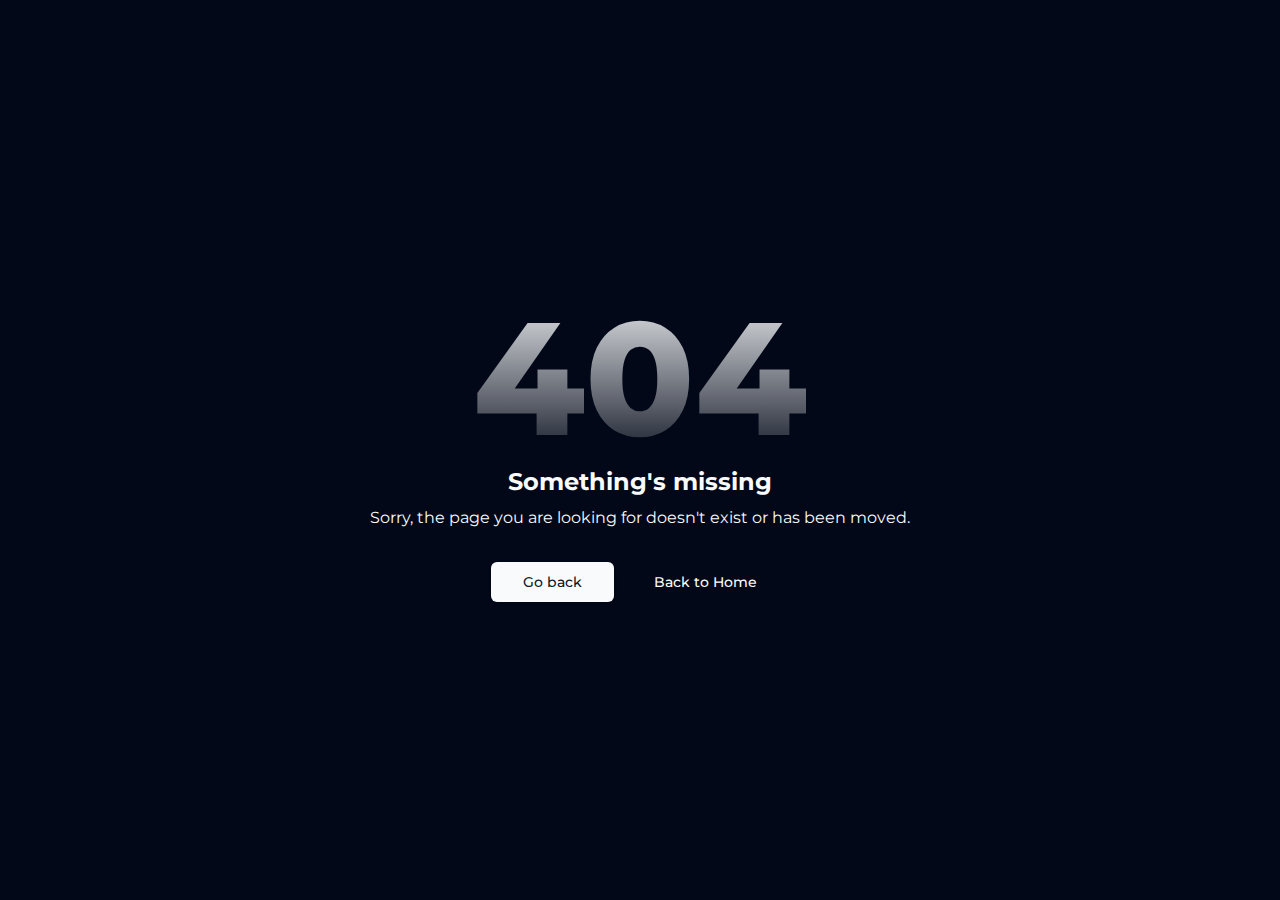
<file: index.html>
<!doctype html>
<html lang="en">
  <head>
    <meta charset="UTF-8" />
    <link rel="icon" type="image/svg+xml" href="/vite.svg" />
    <meta name="viewport" content="width=device-width, initial-scale=1.0" />
    <title>H-Project</title>
    <script type="module" crossorigin src="/assets/index-C_LGFJEL.js"></script>
    <link rel="stylesheet" crossorigin href="/assets/index-DMCAFLAA.css">
  </head>
  <body>
    <div id="root"></div>

  </body>
</html>
</file>
<file: assets/index-DMCAFLAA.css>
@import"https://fonts.googleapis.com/css2?family=Montserrat:ital,wght@0,100..900;1,100..900&display=swap";*,:before,:after{--tw-border-spacing-x: 0;--tw-border-spacing-y: 0;--tw-translate-x: 0;--tw-translate-y: 0;--tw-rotate: 0;--tw-skew-x: 0;--tw-skew-y: 0;--tw-scale-x: 1;--tw-scale-y: 1;--tw-pan-x: ;--tw-pan-y: ;--tw-pinch-zoom: ;--tw-scroll-snap-strictness: proximity;--tw-gradient-from-position: ;--tw-gradient-via-position: ;--tw-gradient-to-position: ;--tw-ordinal: ;--tw-slashed-zero: ;--tw-numeric-figure: ;--tw-numeric-spacing: ;--tw-numeric-fraction: ;--tw-ring-inset: ;--tw-ring-offset-width: 0px;--tw-ring-offset-color: #fff;--tw-ring-color: rgb(59 130 246 / .5);--tw-ring-offset-shadow: 0 0 #0000;--tw-ring-shadow: 0 0 #0000;--tw-shadow: 0 0 #0000;--tw-shadow-colored: 0 0 #0000;--tw-blur: ;--tw-brightness: ;--tw-contrast: ;--tw-grayscale: ;--tw-hue-rotate: ;--tw-invert: ;--tw-saturate: ;--tw-sepia: ;--tw-drop-shadow: ;--tw-backdrop-blur: ;--tw-backdrop-brightness: ;--tw-backdrop-contrast: ;--tw-backdrop-grayscale: ;--tw-backdrop-hue-rotate: ;--tw-backdrop-invert: ;--tw-backdrop-opacity: ;--tw-backdrop-saturate: ;--tw-backdrop-sepia: ;--tw-contain-size: ;--tw-contain-layout: ;--tw-contain-paint: ;--tw-contain-style: }::backdrop{--tw-border-spacing-x: 0;--tw-border-spacing-y: 0;--tw-translate-x: 0;--tw-translate-y: 0;--tw-rotate: 0;--tw-skew-x: 0;--tw-skew-y: 0;--tw-scale-x: 1;--tw-scale-y: 1;--tw-pan-x: ;--tw-pan-y: ;--tw-pinch-zoom: ;--tw-scroll-snap-strictness: proximity;--tw-gradient-from-position: ;--tw-gradient-via-position: ;--tw-gradient-to-position: ;--tw-ordinal: ;--tw-slashed-zero: ;--tw-numeric-figure: ;--tw-numeric-spacing: ;--tw-numeric-fraction: ;--tw-ring-inset: ;--tw-ring-offset-width: 0px;--tw-ring-offset-color: #fff;--tw-ring-color: rgb(59 130 246 / .5);--tw-ring-offset-shadow: 0 0 #0000;--tw-ring-shadow: 0 0 #0000;--tw-shadow: 0 0 #0000;--tw-shadow-colored: 0 0 #0000;--tw-blur: ;--tw-brightness: ;--tw-contrast: ;--tw-grayscale: ;--tw-hue-rotate: ;--tw-invert: ;--tw-saturate: ;--tw-sepia: ;--tw-drop-shadow: ;--tw-backdrop-blur: ;--tw-backdrop-brightness: ;--tw-backdrop-contrast: ;--tw-backdrop-grayscale: ;--tw-backdrop-hue-rotate: ;--tw-backdrop-invert: ;--tw-backdrop-opacity: ;--tw-backdrop-saturate: ;--tw-backdrop-sepia: ;--tw-contain-size: ;--tw-contain-layout: ;--tw-contain-paint: ;--tw-contain-style: }*,:before,:after{box-sizing:border-box;border-width:0;border-style:solid;border-color:#e5e7eb}:before,:after{--tw-content: ""}html,:host{line-height:1.5;-webkit-text-size-adjust:100%;-moz-tab-size:4;-o-tab-size:4;tab-size:4;font-family:ui-sans-serif,system-ui,sans-serif,"Apple Color Emoji","Segoe UI Emoji",Segoe UI Symbol,"Noto Color Emoji";font-feature-settings:normal;font-variation-settings:normal;-webkit-tap-highlight-color:transparent}body{margin:0;line-height:inherit}hr{height:0;color:inherit;border-top-width:1px}abbr:where([title]){-webkit-text-decoration:underline dotted;text-decoration:underline dotted}h1,h2,h3,h4,h5,h6{font-size:inherit;font-weight:inherit}a{color:inherit;text-decoration:inherit}b,strong{font-weight:bolder}code,kbd,samp,pre{font-family:ui-monospace,SFMono-Regular,Menlo,Monaco,Consolas,Liberation Mono,Courier New,monospace;font-feature-settings:normal;font-variation-settings:normal;font-size:1em}small{font-size:80%}sub,sup{font-size:75%;line-height:0;position:relative;vertical-align:baseline}sub{bottom:-.25em}sup{top:-.5em}table{text-indent:0;border-color:inherit;border-collapse:collapse}button,input,optgroup,select,textarea{font-family:inherit;font-feature-settings:inherit;font-variation-settings:inherit;font-size:100%;font-weight:inherit;line-height:inherit;letter-spacing:inherit;color:inherit;margin:0;padding:0}button,select{text-transform:none}button,input:where([type=button]),input:where([type=reset]),input:where([type=submit]){-webkit-appearance:button;background-color:transparent;background-image:none}:-moz-focusring{outline:auto}:-moz-ui-invalid{box-shadow:none}progress{vertical-align:baseline}::-webkit-inner-spin-button,::-webkit-outer-spin-button{height:auto}[type=search]{-webkit-appearance:textfield;outline-offset:-2px}::-webkit-search-decoration{-webkit-appearance:none}::-webkit-file-upload-button{-webkit-appearance:button;font:inherit}summary{display:list-item}blockquote,dl,dd,h1,h2,h3,h4,h5,h6,hr,figure,p,pre{margin:0}fieldset{margin:0;padding:0}legend{padding:0}ol,ul,menu{list-style:none;margin:0;padding:0}dialog{padding:0}textarea{resize:vertical}input::-moz-placeholder,textarea::-moz-placeholder{opacity:1;color:#9ca3af}input::placeholder,textarea::placeholder{opacity:1;color:#9ca3af}button,[role=button]{cursor:pointer}:disabled{cursor:default}img,svg,video,canvas,audio,iframe,embed,object{display:block;vertical-align:middle}img,video{max-width:100%;height:auto}[hidden]:where(:not([hidden=until-found])){display:none}:root{--background: 0 0% 100%;--foreground: 222.2 84% 4.9%;--card: 0 0% 100%;--card-foreground: 222.2 84% 4.9%;--popover: 0 0% 100%;--popover-foreground: 222.2 84% 4.9%;--primary: 222.2 47.4% 11.2%;--primary-foreground: 210 40% 98%;--secondary: 210 40% 96.1%;--secondary-foreground: 222.2 47.4% 11.2%;--muted: 210 40% 96.1%;--muted-foreground: 215.4 16.3% 46.9%;--accent: 210 40% 96.1%;--accent-foreground: 222.2 47.4% 11.2%;--destructive: 0 84.2% 60.2%;--destructive-foreground: 210 40% 98%;--border: 214.3 31.8% 91.4%;--input: 214.3 31.8% 91.4%;--ring: 222.2 84% 4.9%;--radius: .5rem;--chart-1: 12 76% 61%;--chart-2: 173 58% 39%;--chart-3: 197 37% 24%;--chart-4: 43 74% 66%;--chart-5: 27 87% 67%}.dark{--background: 222.2 84% 4.9%;--foreground: 210 40% 98%;--card: 222.2 84% 4.9%;--card-foreground: 210 40% 98%;--popover: 222.2 84% 4.9%;--popover-foreground: 210 40% 98%;--primary: 210 40% 98%;--primary-foreground: 222.2 47.4% 11.2%;--secondary: 217.2 32.6% 17.5%;--secondary-foreground: 210 40% 98%;--muted: 217.2 32.6% 17.5%;--muted-foreground: 215 20.2% 65.1%;--accent: 217.2 32.6% 17.5%;--accent-foreground: 210 40% 98%;--destructive: 0 62.8% 30.6%;--destructive-foreground: 210 40% 98%;--border: 217.2 32.6% 17.5%;--input: 217.2 32.6% 17.5%;--ring: 212.7 26.8% 83.9;--chart-1: 220 70% 50%;--chart-2: 160 60% 45%;--chart-3: 30 80% 55%;--chart-4: 280 65% 60%;--chart-5: 340 75% 55%}*{border-color:hsl(var(--border))}body{background-color:hsl(var(--background));color:hsl(var(--foreground))}html{font-family:Montserrat,sans-serif}.sr-only{position:absolute;width:1px;height:1px;padding:0;margin:-1px;overflow:hidden;clip:rect(0,0,0,0);white-space:nowrap;border-width:0}.pointer-events-none{pointer-events:none}.pointer-events-auto{pointer-events:auto}.visible{visibility:visible}.invisible{visibility:hidden}.fixed{position:fixed}.absolute{position:absolute}.relative{position:relative}.inset-0{top:0;right:0;bottom:0;left:0}.inset-x-0{left:0;right:0}.inset-y-0{top:0;bottom:0}.-bottom-12{bottom:-3rem}.-bottom-5{bottom:-1.25rem}.-left-12{left:-3rem}.-right-12{right:-3rem}.-top-12{top:-3rem}.bottom-0{bottom:0}.left-0{left:0}.left-1{left:.25rem}.left-1\/2{left:50%}.left-2{left:.5rem}.left-\[50\%\]{left:50%}.right-0{right:0}.right-1{right:.25rem}.right-2{right:.5rem}.right-4{right:1rem}.top-0{top:0}.top-1{top:.25rem}.top-1\/2{top:50%}.top-4{top:1rem}.top-\[1px\]{top:1px}.top-\[50\%\]{top:50%}.top-\[60\%\]{top:60%}.top-full{top:100%}.z-10{z-index:10}.z-20{z-index:20}.z-50{z-index:50}.z-\[100\]{z-index:100}.z-\[1\]{z-index:1}.col-span-1{grid-column:span 1 / span 1}.col-span-4{grid-column:span 4 / span 4}.m-3{margin:.75rem}.m-7{margin:1.75rem}.-mx-1{margin-left:-.25rem;margin-right:-.25rem}.mx-2{margin-left:.5rem;margin-right:.5rem}.mx-auto{margin-left:auto;margin-right:auto}.my-1{margin-top:.25rem;margin-bottom:.25rem}.my-2{margin-top:.5rem;margin-bottom:.5rem}.my-3{margin-top:.75rem;margin-bottom:.75rem}.-ml-4{margin-left:-1rem}.-mt-4{margin-top:-1rem}.mb-1{margin-bottom:.25rem}.mb-16{margin-bottom:4rem}.mb-4{margin-bottom:1rem}.ml-1{margin-left:.25rem}.ml-2\.5{margin-left:.625rem}.ml-4{margin-left:1rem}.ml-auto{margin-left:auto}.mr-2{margin-right:.5rem}.mt-1\.5{margin-top:.375rem}.mt-2{margin-top:.5rem}.mt-24{margin-top:6rem}.mt-3{margin-top:.75rem}.mt-4{margin-top:1rem}.mt-8{margin-top:2rem}.mt-auto{margin-top:auto}.block{display:block}.inline-block{display:inline-block}.flex{display:flex}.inline-flex{display:inline-flex}.\!table{display:table!important}.table{display:table}.grid{display:grid}.hidden{display:none}.aspect-square{aspect-ratio:1 / 1}.size-11{width:2.75rem;height:2.75rem}.size-5{width:1.25rem;height:1.25rem}.size-8{width:2rem;height:2rem}.h-1\.5{height:.375rem}.h-10{height:2.5rem}.h-14{height:3.5rem}.h-2{height:.5rem}.h-2\.5{height:.625rem}.h-20{height:5rem}.h-24{height:6rem}.h-3{height:.75rem}.h-3\.5{height:.875rem}.h-36{height:9rem}.h-4{height:1rem}.h-5{height:1.25rem}.h-6{height:1.5rem}.h-7{height:1.75rem}.h-8{height:2rem}.h-9{height:2.25rem}.h-\[1\.2rem\]{height:1.2rem}.h-\[1px\]{height:1px}.h-\[80dvh\]{height:80dvh}.h-\[calc\(80vh-220px\)\]{height:calc(80vh - 220px)}.h-\[var\(--radix-navigation-menu-viewport-height\)\]{height:var(--radix-navigation-menu-viewport-height)}.h-\[var\(--radix-select-trigger-height\)\]{height:var(--radix-select-trigger-height)}.h-auto{height:auto}.h-full{height:100%}.h-px{height:1px}.h-screen{height:100vh}.max-h-96{max-height:24rem}.max-h-\[300px\]{max-height:300px}.max-h-screen{max-height:100vh}.min-h-\[60px\]{min-height:60px}.w-0{width:0px}.w-10{width:2.5rem}.w-11{width:2.75rem}.w-14{width:3.5rem}.w-2{width:.5rem}.w-2\.5{width:.625rem}.w-20{width:5rem}.w-24{width:6rem}.w-3{width:.75rem}.w-3\.5{width:.875rem}.w-3\/4{width:75%}.w-36{width:9rem}.w-4{width:1rem}.w-40{width:10rem}.w-56{width:14rem}.w-6{width:1.5rem}.w-64{width:16rem}.w-7{width:1.75rem}.w-72{width:18rem}.w-8{width:2rem}.w-9{width:2.25rem}.w-\[1\.2rem\]{width:1.2rem}.w-\[100px\]{width:100px}.w-\[150px\]{width:150px}.w-\[1px\]{width:1px}.w-\[70px\]{width:70px}.w-\[80px\]{width:80px}.w-full{width:100%}.w-max{width:-moz-max-content;width:max-content}.w-px{width:1px}.w-screen{width:100vw}.min-w-0{min-width:0px}.min-w-\[12rem\]{min-width:12rem}.min-w-\[8rem\]{min-width:8rem}.min-w-\[var\(--radix-select-trigger-width\)\]{min-width:var(--radix-select-trigger-width)}.max-w-lg{max-width:32rem}.max-w-max{max-width:-moz-max-content;max-width:max-content}.max-w-sm{max-width:24rem}.flex-1{flex:1 1 0%}.flex-none{flex:none}.flex-shrink-0,.shrink-0{flex-shrink:0}.grow{flex-grow:1}.grow-0{flex-grow:0}.basis-full{flex-basis:100%}.caption-bottom{caption-side:bottom}.border-collapse{border-collapse:collapse}.-translate-x-1\/2{--tw-translate-x: -50%;transform:translate(var(--tw-translate-x),var(--tw-translate-y)) rotate(var(--tw-rotate)) skew(var(--tw-skew-x)) skewY(var(--tw-skew-y)) scaleX(var(--tw-scale-x)) scaleY(var(--tw-scale-y))}.-translate-y-1\/2{--tw-translate-y: -50%;transform:translate(var(--tw-translate-x),var(--tw-translate-y)) rotate(var(--tw-rotate)) skew(var(--tw-skew-x)) skewY(var(--tw-skew-y)) scaleX(var(--tw-scale-x)) scaleY(var(--tw-scale-y))}.translate-x-\[-50\%\]{--tw-translate-x: -50%;transform:translate(var(--tw-translate-x),var(--tw-translate-y)) rotate(var(--tw-rotate)) skew(var(--tw-skew-x)) skewY(var(--tw-skew-y)) scaleX(var(--tw-scale-x)) scaleY(var(--tw-scale-y))}.translate-y-\[-50\%\]{--tw-translate-y: -50%;transform:translate(var(--tw-translate-x),var(--tw-translate-y)) rotate(var(--tw-rotate)) skew(var(--tw-skew-x)) skewY(var(--tw-skew-y)) scaleX(var(--tw-scale-x)) scaleY(var(--tw-scale-y))}.rotate-0{--tw-rotate: 0deg;transform:translate(var(--tw-translate-x),var(--tw-translate-y)) rotate(var(--tw-rotate)) skew(var(--tw-skew-x)) skewY(var(--tw-skew-y)) scaleX(var(--tw-scale-x)) scaleY(var(--tw-scale-y))}.rotate-180{--tw-rotate: 180deg;transform:translate(var(--tw-translate-x),var(--tw-translate-y)) rotate(var(--tw-rotate)) skew(var(--tw-skew-x)) skewY(var(--tw-skew-y)) scaleX(var(--tw-scale-x)) scaleY(var(--tw-scale-y))}.rotate-45{--tw-rotate: 45deg;transform:translate(var(--tw-translate-x),var(--tw-translate-y)) rotate(var(--tw-rotate)) skew(var(--tw-skew-x)) skewY(var(--tw-skew-y)) scaleX(var(--tw-scale-x)) scaleY(var(--tw-scale-y))}.rotate-90{--tw-rotate: 90deg;transform:translate(var(--tw-translate-x),var(--tw-translate-y)) rotate(var(--tw-rotate)) skew(var(--tw-skew-x)) skewY(var(--tw-skew-y)) scaleX(var(--tw-scale-x)) scaleY(var(--tw-scale-y))}.scale-0{--tw-scale-x: 0;--tw-scale-y: 0;transform:translate(var(--tw-translate-x),var(--tw-translate-y)) rotate(var(--tw-rotate)) skew(var(--tw-skew-x)) skewY(var(--tw-skew-y)) scaleX(var(--tw-scale-x)) scaleY(var(--tw-scale-y))}.scale-100{--tw-scale-x: 1;--tw-scale-y: 1;transform:translate(var(--tw-translate-x),var(--tw-translate-y)) rotate(var(--tw-rotate)) skew(var(--tw-skew-x)) skewY(var(--tw-skew-y)) scaleX(var(--tw-scale-x)) scaleY(var(--tw-scale-y))}.transform{transform:translate(var(--tw-translate-x),var(--tw-translate-y)) rotate(var(--tw-rotate)) skew(var(--tw-skew-x)) skewY(var(--tw-skew-y)) scaleX(var(--tw-scale-x)) scaleY(var(--tw-scale-y))}@keyframes pulse{50%{opacity:.5}}.animate-pulse{animation:pulse 2s cubic-bezier(.4,0,.6,1) infinite}.cursor-default{cursor:default}.cursor-not-allowed{cursor:not-allowed}.cursor-pointer{cursor:pointer}.touch-none{touch-action:none}.select-none{-webkit-user-select:none;-moz-user-select:none;user-select:none}.list-none{list-style-type:none}.grid-cols-1{grid-template-columns:repeat(1,minmax(0,1fr))}.grid-cols-2{grid-template-columns:repeat(2,minmax(0,1fr))}.grid-cols-4{grid-template-columns:repeat(4,minmax(0,1fr))}.flex-row{flex-direction:row}.flex-col{flex-direction:column}.flex-col-reverse{flex-direction:column-reverse}.flex-wrap{flex-wrap:wrap}.items-start{align-items:flex-start}.items-end{align-items:flex-end}.items-center{align-items:center}.justify-start{justify-content:flex-start}.justify-end{justify-content:flex-end}.justify-center{justify-content:center}.justify-between{justify-content:space-between}.justify-around{justify-content:space-around}.gap-1{gap:.25rem}.gap-1\.5{gap:.375rem}.gap-2{gap:.5rem}.gap-3{gap:.75rem}.gap-4{gap:1rem}.gap-6{gap:1.5rem}.gap-x-8{-moz-column-gap:2rem;column-gap:2rem}.gap-y-4{row-gap:1rem}.space-x-1>:not([hidden])~:not([hidden]){--tw-space-x-reverse: 0;margin-right:calc(.25rem * var(--tw-space-x-reverse));margin-left:calc(.25rem * calc(1 - var(--tw-space-x-reverse)))}.space-x-2>:not([hidden])~:not([hidden]){--tw-space-x-reverse: 0;margin-right:calc(.5rem * var(--tw-space-x-reverse));margin-left:calc(.5rem * calc(1 - var(--tw-space-x-reverse)))}.space-y-0>:not([hidden])~:not([hidden]){--tw-space-y-reverse: 0;margin-top:calc(0px * calc(1 - var(--tw-space-y-reverse)));margin-bottom:calc(0px * var(--tw-space-y-reverse))}.space-y-1>:not([hidden])~:not([hidden]){--tw-space-y-reverse: 0;margin-top:calc(.25rem * calc(1 - var(--tw-space-y-reverse)));margin-bottom:calc(.25rem * var(--tw-space-y-reverse))}.space-y-1\.5>:not([hidden])~:not([hidden]){--tw-space-y-reverse: 0;margin-top:calc(.375rem * calc(1 - var(--tw-space-y-reverse)));margin-bottom:calc(.375rem * var(--tw-space-y-reverse))}.space-y-2>:not([hidden])~:not([hidden]){--tw-space-y-reverse: 0;margin-top:calc(.5rem * calc(1 - var(--tw-space-y-reverse)));margin-bottom:calc(.5rem * var(--tw-space-y-reverse))}.space-y-3>:not([hidden])~:not([hidden]){--tw-space-y-reverse: 0;margin-top:calc(.75rem * calc(1 - var(--tw-space-y-reverse)));margin-bottom:calc(.75rem * var(--tw-space-y-reverse))}.space-y-4>:not([hidden])~:not([hidden]){--tw-space-y-reverse: 0;margin-top:calc(1rem * calc(1 - var(--tw-space-y-reverse)));margin-bottom:calc(1rem * var(--tw-space-y-reverse))}.space-y-6>:not([hidden])~:not([hidden]){--tw-space-y-reverse: 0;margin-top:calc(1.5rem * calc(1 - var(--tw-space-y-reverse)));margin-bottom:calc(1.5rem * var(--tw-space-y-reverse))}.space-y-8>:not([hidden])~:not([hidden]){--tw-space-y-reverse: 0;margin-top:calc(2rem * calc(1 - var(--tw-space-y-reverse)));margin-bottom:calc(2rem * var(--tw-space-y-reverse))}.overflow-auto{overflow:auto}.overflow-hidden{overflow:hidden}.overflow-y-auto{overflow-y:auto}.overflow-x-hidden{overflow-x:hidden}.truncate{overflow:hidden;text-overflow:ellipsis;white-space:nowrap}.whitespace-nowrap{white-space:nowrap}.break-words{overflow-wrap:break-word}.rounded-2xl{border-radius:1rem}.rounded-3xl{border-radius:1.5rem}.rounded-\[inherit\]{border-radius:inherit}.rounded-full{border-radius:9999px}.rounded-lg{border-radius:var(--radius)}.rounded-md{border-radius:calc(var(--radius) - 2px)}.rounded-sm{border-radius:calc(var(--radius) - 4px)}.rounded-xl{border-radius:.75rem}.rounded-l-\[40\%\]{border-top-left-radius:40%;border-bottom-left-radius:40%}.rounded-r-\[40\%\]{border-top-right-radius:40%;border-bottom-right-radius:40%}.rounded-t-\[10px\]{border-top-left-radius:10px;border-top-right-radius:10px}.rounded-tl-sm{border-top-left-radius:calc(var(--radius) - 4px)}.border{border-width:1px}.border-2{border-width:2px}.border-y{border-top-width:1px;border-bottom-width:1px}.border-b{border-bottom-width:1px}.border-b-4{border-bottom-width:4px}.border-l{border-left-width:1px}.border-r{border-right-width:1px}.border-t{border-top-width:1px}.border-dashed{border-style:dashed}.border-amber-300{--tw-border-opacity: 1;border-color:rgb(252 211 77 / var(--tw-border-opacity))}.border-cyan-600{--tw-border-opacity: 1;border-color:rgb(8 145 178 / var(--tw-border-opacity))}.border-destructive{border-color:hsl(var(--destructive))}.border-destructive\/50{border-color:hsl(var(--destructive) / .5)}.border-input{border-color:hsl(var(--input))}.border-lime-500{--tw-border-opacity: 1;border-color:rgb(132 204 22 / var(--tw-border-opacity))}.border-primary{border-color:hsl(var(--primary))}.border-primary\/50{border-color:hsl(var(--primary) / .5)}.border-red-500{--tw-border-opacity: 1;border-color:rgb(239 68 68 / var(--tw-border-opacity))}.border-transparent{border-color:transparent}.border-l-transparent{border-left-color:transparent}.border-t-transparent{border-top-color:transparent}.\!bg-background{background-color:hsl(var(--background))!important}.bg-\[\#84BD47\]{--tw-bg-opacity: 1;background-color:rgb(132 189 71 / var(--tw-bg-opacity))}.bg-\[\#D289FF\]{--tw-bg-opacity: 1;background-color:rgb(210 137 255 / var(--tw-bg-opacity))}.bg-\[\#EC4D61\]{--tw-bg-opacity: 1;background-color:rgb(236 77 97 / var(--tw-bg-opacity))}.bg-\[\#FFEB95\]{--tw-bg-opacity: 1;background-color:rgb(255 235 149 / var(--tw-bg-opacity))}.bg-accent{background-color:hsl(var(--accent))}.bg-background{background-color:hsl(var(--background))}.bg-black\/80{background-color:#000c}.bg-border{background-color:hsl(var(--border))}.bg-card{background-color:hsl(var(--card))}.bg-destructive{background-color:hsl(var(--destructive))}.bg-foreground{background-color:hsl(var(--foreground))}.bg-gray-200{--tw-bg-opacity: 1;background-color:rgb(229 231 235 / var(--tw-bg-opacity))}.bg-gray-300{--tw-bg-opacity: 1;background-color:rgb(209 213 219 / var(--tw-bg-opacity))}.bg-green-600{--tw-bg-opacity: 1;background-color:rgb(22 163 74 / var(--tw-bg-opacity))}.bg-muted{background-color:hsl(var(--muted))}.bg-muted\/50{background-color:hsl(var(--muted) / .5)}.bg-popover{background-color:hsl(var(--popover))}.bg-primary{background-color:hsl(var(--primary))}.bg-primary\/10{background-color:hsl(var(--primary) / .1)}.bg-primary\/20{background-color:hsl(var(--primary) / .2)}.bg-secondary{background-color:hsl(var(--secondary))}.bg-transparent{background-color:transparent}.bg-opacity-100{--tw-bg-opacity: 1}.bg-opacity-30{--tw-bg-opacity: .3}.bg-opacity-40{--tw-bg-opacity: .4}.bg-opacity-50{--tw-bg-opacity: .5}.bg-gradient-to-b{background-image:linear-gradient(to bottom,var(--tw-gradient-stops))}.from-foreground{--tw-gradient-from: hsl(var(--foreground)) var(--tw-gradient-from-position);--tw-gradient-to: hsl(var(--foreground) / 0) var(--tw-gradient-to-position);--tw-gradient-stops: var(--tw-gradient-from), var(--tw-gradient-to)}.to-transparent{--tw-gradient-to: transparent var(--tw-gradient-to-position)}.bg-clip-text{-webkit-background-clip:text;background-clip:text}.fill-current{fill:currentColor}.fill-primary{fill:hsl(var(--primary))}.object-cover{-o-object-fit:cover;object-fit:cover}.p-0{padding:0}.p-1{padding:.25rem}.p-10{padding:2.5rem}.p-2{padding:.5rem}.p-3{padding:.75rem}.p-4{padding:1rem}.p-5{padding:1.25rem}.p-6{padding:1.5rem}.p-\[1px\]{padding:1px}.\!px-0{padding-left:0!important;padding-right:0!important}.\!px-1{padding-left:.25rem!important;padding-right:.25rem!important}.px-0{padding-left:0;padding-right:0}.px-2{padding-left:.5rem;padding-right:.5rem}.px-2\.5{padding-left:.625rem;padding-right:.625rem}.px-3{padding-left:.75rem;padding-right:.75rem}.px-4{padding-left:1rem;padding-right:1rem}.px-5{padding-left:1.25rem;padding-right:1.25rem}.px-6{padding-left:1.5rem;padding-right:1.5rem}.px-8{padding-left:2rem;padding-right:2rem}.py-0\.5{padding-top:.125rem;padding-bottom:.125rem}.py-1{padding-top:.25rem;padding-bottom:.25rem}.py-1\.5{padding-top:.375rem;padding-bottom:.375rem}.py-2{padding-top:.5rem;padding-bottom:.5rem}.py-3{padding-top:.75rem;padding-bottom:.75rem}.py-4{padding-top:1rem;padding-bottom:1rem}.py-5{padding-top:1.25rem;padding-bottom:1.25rem}.py-6{padding-top:1.5rem;padding-bottom:1.5rem}.pb-2{padding-bottom:.5rem}.pb-4{padding-bottom:1rem}.pb-5{padding-bottom:1.25rem}.pl-2{padding-left:.5rem}.pl-2\.5{padding-left:.625rem}.pl-4{padding-left:1rem}.pl-8{padding-left:2rem}.pr-2{padding-right:.5rem}.pr-2\.5{padding-right:.625rem}.pr-6{padding-right:1.5rem}.pr-8{padding-right:2rem}.pt-0{padding-top:0}.pt-1{padding-top:.25rem}.pt-4{padding-top:1rem}.pt-6{padding-top:1.5rem}.text-left{text-align:left}.text-center{text-align:center}.text-right{text-align:right}.align-middle{vertical-align:middle}.text-2xl{font-size:1.5rem;line-height:2rem}.text-3xl{font-size:1.875rem;line-height:2.25rem}.text-\[0\.8rem\]{font-size:.8rem}.text-\[10rem\]{font-size:10rem}.text-lg{font-size:1.125rem;line-height:1.75rem}.text-sm{font-size:.875rem;line-height:1.25rem}.text-xl{font-size:1.25rem;line-height:1.75rem}.text-xs{font-size:.75rem;line-height:1rem}.font-bold{font-weight:700}.font-extrabold{font-weight:800}.font-medium{font-weight:500}.font-normal{font-weight:400}.font-semibold{font-weight:600}.uppercase{text-transform:uppercase}.leading-none{line-height:1}.tracking-tight{letter-spacing:-.025em}.tracking-widest{letter-spacing:.1em}.text-accent-foreground{color:hsl(var(--accent-foreground))}.text-black{--tw-text-opacity: 1;color:rgb(0 0 0 / var(--tw-text-opacity))}.text-card-foreground{color:hsl(var(--card-foreground))}.text-current{color:currentColor}.text-destructive{color:hsl(var(--destructive))}.text-destructive-foreground{color:hsl(var(--destructive-foreground))}.text-foreground{color:hsl(var(--foreground))}.text-foreground\/50{color:hsl(var(--foreground) / .5)}.text-gray-100{--tw-text-opacity: 1;color:rgb(243 244 246 / var(--tw-text-opacity))}.text-gray-500{--tw-text-opacity: 1;color:rgb(107 114 128 / var(--tw-text-opacity))}.text-lime-600{--tw-text-opacity: 1;color:rgb(101 163 13 / var(--tw-text-opacity))}.text-muted-foreground{color:hsl(var(--muted-foreground))}.text-popover-foreground{color:hsl(var(--popover-foreground))}.text-primary{color:hsl(var(--primary))}.text-primary-foreground{color:hsl(var(--primary-foreground))}.text-red-400{--tw-text-opacity: 1;color:rgb(248 113 113 / var(--tw-text-opacity))}.text-red-500{--tw-text-opacity: 1;color:rgb(239 68 68 / var(--tw-text-opacity))}.text-secondary-foreground{color:hsl(var(--secondary-foreground))}.text-transparent{color:transparent}.text-white{--tw-text-opacity: 1;color:rgb(255 255 255 / var(--tw-text-opacity))}.underline{text-decoration-line:underline}.underline-offset-4{text-underline-offset:4px}.opacity-0{opacity:0}.opacity-50{opacity:.5}.opacity-60{opacity:.6}.opacity-70{opacity:.7}.opacity-80{opacity:.8}.opacity-90{opacity:.9}.shadow{--tw-shadow: 0 1px 3px 0 rgb(0 0 0 / .1), 0 1px 2px -1px rgb(0 0 0 / .1);--tw-shadow-colored: 0 1px 3px 0 var(--tw-shadow-color), 0 1px 2px -1px var(--tw-shadow-color);box-shadow:var(--tw-ring-offset-shadow, 0 0 #0000),var(--tw-ring-shadow, 0 0 #0000),var(--tw-shadow)}.shadow-2xl{--tw-shadow: 0 25px 50px -12px rgb(0 0 0 / .25);--tw-shadow-colored: 0 25px 50px -12px var(--tw-shadow-color);box-shadow:var(--tw-ring-offset-shadow, 0 0 #0000),var(--tw-ring-shadow, 0 0 #0000),var(--tw-shadow)}.shadow-\[rgba\(50\,50\,93\,0\.25\)_0px_6px_12px_-2px\,_rgba\(0\,0\,0\,0\.3\)_0px_3px_7px_-3px\]{--tw-shadow: rgba(50,50,93,.25) 0px 6px 12px -2px, rgba(0,0,0,.3) 0px 3px 7px -3px;--tw-shadow-colored: 0px 6px 12px -2px var(--tw-shadow-color), 0px 3px 7px -3px var(--tw-shadow-color);box-shadow:var(--tw-ring-offset-shadow, 0 0 #0000),var(--tw-ring-shadow, 0 0 #0000),var(--tw-shadow)}.shadow-inner{--tw-shadow: inset 0 2px 4px 0 rgb(0 0 0 / .05);--tw-shadow-colored: inset 0 2px 4px 0 var(--tw-shadow-color);box-shadow:var(--tw-ring-offset-shadow, 0 0 #0000),var(--tw-ring-shadow, 0 0 #0000),var(--tw-shadow)}.shadow-lg{--tw-shadow: 0 10px 15px -3px rgb(0 0 0 / .1), 0 4px 6px -4px rgb(0 0 0 / .1);--tw-shadow-colored: 0 10px 15px -3px var(--tw-shadow-color), 0 4px 6px -4px var(--tw-shadow-color);box-shadow:var(--tw-ring-offset-shadow, 0 0 #0000),var(--tw-ring-shadow, 0 0 #0000),var(--tw-shadow)}.shadow-md{--tw-shadow: 0 4px 6px -1px rgb(0 0 0 / .1), 0 2px 4px -2px rgb(0 0 0 / .1);--tw-shadow-colored: 0 4px 6px -1px var(--tw-shadow-color), 0 2px 4px -2px var(--tw-shadow-color);box-shadow:var(--tw-ring-offset-shadow, 0 0 #0000),var(--tw-ring-shadow, 0 0 #0000),var(--tw-shadow)}.shadow-sm{--tw-shadow: 0 1px 2px 0 rgb(0 0 0 / .05);--tw-shadow-colored: 0 1px 2px 0 var(--tw-shadow-color);box-shadow:var(--tw-ring-offset-shadow, 0 0 #0000),var(--tw-ring-shadow, 0 0 #0000),var(--tw-shadow)}.shadow-xl{--tw-shadow: 0 20px 25px -5px rgb(0 0 0 / .1), 0 8px 10px -6px rgb(0 0 0 / .1);--tw-shadow-colored: 0 20px 25px -5px var(--tw-shadow-color), 0 8px 10px -6px var(--tw-shadow-color);box-shadow:var(--tw-ring-offset-shadow, 0 0 #0000),var(--tw-ring-shadow, 0 0 #0000),var(--tw-shadow)}.outline-none{outline:2px solid transparent;outline-offset:2px}.outline{outline-style:solid}.ring-0{--tw-ring-offset-shadow: var(--tw-ring-inset) 0 0 0 var(--tw-ring-offset-width) var(--tw-ring-offset-color);--tw-ring-shadow: var(--tw-ring-inset) 0 0 0 calc(0px + var(--tw-ring-offset-width)) var(--tw-ring-color);box-shadow:var(--tw-ring-offset-shadow),var(--tw-ring-shadow),var(--tw-shadow, 0 0 #0000)}.ring-1{--tw-ring-offset-shadow: var(--tw-ring-inset) 0 0 0 var(--tw-ring-offset-width) var(--tw-ring-offset-color);--tw-ring-shadow: var(--tw-ring-inset) 0 0 0 calc(1px + var(--tw-ring-offset-width)) var(--tw-ring-color);box-shadow:var(--tw-ring-offset-shadow),var(--tw-ring-shadow),var(--tw-shadow, 0 0 #0000)}.ring-ring{--tw-ring-color: hsl(var(--ring))}.ring-offset-background{--tw-ring-offset-color: hsl(var(--background))}.drop-shadow-sm{--tw-drop-shadow: drop-shadow(0 1px 1px rgb(0 0 0 / .05));filter:var(--tw-blur) var(--tw-brightness) var(--tw-contrast) var(--tw-grayscale) var(--tw-hue-rotate) var(--tw-invert) var(--tw-saturate) var(--tw-sepia) var(--tw-drop-shadow)}.drop-shadow-xl{--tw-drop-shadow: drop-shadow(0 20px 13px rgb(0 0 0 / .03)) drop-shadow(0 8px 5px rgb(0 0 0 / .08));filter:var(--tw-blur) var(--tw-brightness) var(--tw-contrast) var(--tw-grayscale) var(--tw-hue-rotate) var(--tw-invert) var(--tw-saturate) var(--tw-sepia) var(--tw-drop-shadow)}.filter{filter:var(--tw-blur) var(--tw-brightness) var(--tw-contrast) var(--tw-grayscale) var(--tw-hue-rotate) var(--tw-invert) var(--tw-saturate) var(--tw-sepia) var(--tw-drop-shadow)}.transition{transition-property:color,background-color,border-color,text-decoration-color,fill,stroke,opacity,box-shadow,transform,filter,-webkit-backdrop-filter;transition-property:color,background-color,border-color,text-decoration-color,fill,stroke,opacity,box-shadow,transform,filter,backdrop-filter;transition-property:color,background-color,border-color,text-decoration-color,fill,stroke,opacity,box-shadow,transform,filter,backdrop-filter,-webkit-backdrop-filter;transition-timing-function:cubic-bezier(.4,0,.2,1);transition-duration:.15s}.transition-all{transition-property:all;transition-timing-function:cubic-bezier(.4,0,.2,1);transition-duration:.15s}.transition-colors{transition-property:color,background-color,border-color,text-decoration-color,fill,stroke;transition-timing-function:cubic-bezier(.4,0,.2,1);transition-duration:.15s}.transition-opacity{transition-property:opacity;transition-timing-function:cubic-bezier(.4,0,.2,1);transition-duration:.15s}.transition-transform{transition-property:transform;transition-timing-function:cubic-bezier(.4,0,.2,1);transition-duration:.15s}.duration-1000{transition-duration:1s}.duration-200{transition-duration:.2s}.duration-300{transition-duration:.3s}.duration-500{transition-duration:.5s}.ease-in-out{transition-timing-function:cubic-bezier(.4,0,.2,1)}@keyframes enter{0%{opacity:var(--tw-enter-opacity, 1);transform:translate3d(var(--tw-enter-translate-x, 0),var(--tw-enter-translate-y, 0),0) scale3d(var(--tw-enter-scale, 1),var(--tw-enter-scale, 1),var(--tw-enter-scale, 1)) rotate(var(--tw-enter-rotate, 0))}}@keyframes exit{to{opacity:var(--tw-exit-opacity, 1);transform:translate3d(var(--tw-exit-translate-x, 0),var(--tw-exit-translate-y, 0),0) scale3d(var(--tw-exit-scale, 1),var(--tw-exit-scale, 1),var(--tw-exit-scale, 1)) rotate(var(--tw-exit-rotate, 0))}}.animate-in{animation-name:enter;animation-duration:.15s;--tw-enter-opacity: initial;--tw-enter-scale: initial;--tw-enter-rotate: initial;--tw-enter-translate-x: initial;--tw-enter-translate-y: initial}.fade-in-0{--tw-enter-opacity: 0}.zoom-in-95{--tw-enter-scale: .95}.duration-1000{animation-duration:1s}.duration-200{animation-duration:.2s}.duration-300{animation-duration:.3s}.duration-500{animation-duration:.5s}.ease-in-out{animation-timing-function:cubic-bezier(.4,0,.2,1)}.file\:border-0::file-selector-button{border-width:0px}.file\:bg-transparent::file-selector-button{background-color:transparent}.file\:text-sm::file-selector-button{font-size:.875rem;line-height:1.25rem}.file\:font-medium::file-selector-button{font-weight:500}.placeholder\:text-muted-foreground::-moz-placeholder{color:hsl(var(--muted-foreground))}.placeholder\:text-muted-foreground::placeholder{color:hsl(var(--muted-foreground))}.after\:absolute:after{content:var(--tw-content);position:absolute}.after\:inset-y-0:after{content:var(--tw-content);top:0;bottom:0}.after\:left-1\/2:after{content:var(--tw-content);left:50%}.after\:w-1:after{content:var(--tw-content);width:.25rem}.after\:-translate-x-1\/2:after{content:var(--tw-content);--tw-translate-x: -50%;transform:translate(var(--tw-translate-x),var(--tw-translate-y)) rotate(var(--tw-rotate)) skew(var(--tw-skew-x)) skewY(var(--tw-skew-y)) scaleX(var(--tw-scale-x)) scaleY(var(--tw-scale-y))}.first\:rounded-l-md:first-child{border-top-left-radius:calc(var(--radius) - 2px);border-bottom-left-radius:calc(var(--radius) - 2px)}.first\:border-l:first-child{border-left-width:1px}.last\:rounded-r-md:last-child{border-top-right-radius:calc(var(--radius) - 2px);border-bottom-right-radius:calc(var(--radius) - 2px)}.focus-within\:relative:focus-within{position:relative}.focus-within\:z-20:focus-within{z-index:20}.hover\:bg-accent:hover{background-color:hsl(var(--accent))}.hover\:bg-destructive\/80:hover{background-color:hsl(var(--destructive) / .8)}.hover\:bg-destructive\/90:hover{background-color:hsl(var(--destructive) / .9)}.hover\:bg-muted:hover{background-color:hsl(var(--muted))}.hover\:bg-muted\/50:hover{background-color:hsl(var(--muted) / .5)}.hover\:bg-primary:hover{background-color:hsl(var(--primary))}.hover\:bg-primary\/80:hover{background-color:hsl(var(--primary) / .8)}.hover\:bg-primary\/90:hover{background-color:hsl(var(--primary) / .9)}.hover\:bg-secondary:hover{background-color:hsl(var(--secondary))}.hover\:bg-secondary\/80:hover{background-color:hsl(var(--secondary) / .8)}.hover\:bg-transparent:hover{background-color:transparent}.hover\:text-accent-foreground:hover{color:hsl(var(--accent-foreground))}.hover\:text-foreground:hover{color:hsl(var(--foreground))}.hover\:text-muted-foreground:hover{color:hsl(var(--muted-foreground))}.hover\:text-primary:hover{color:hsl(var(--primary))}.hover\:text-primary-foreground:hover{color:hsl(var(--primary-foreground))}.hover\:text-white:hover{--tw-text-opacity: 1;color:rgb(255 255 255 / var(--tw-text-opacity))}.hover\:underline:hover{text-decoration-line:underline}.hover\:opacity-100:hover{opacity:1}.focus\:bg-accent:focus{background-color:hsl(var(--accent))}.focus\:bg-primary:focus{background-color:hsl(var(--primary))}.focus\:text-accent-foreground:focus{color:hsl(var(--accent-foreground))}.focus\:text-primary-foreground:focus{color:hsl(var(--primary-foreground))}.focus\:opacity-100:focus{opacity:1}.focus\:outline-none:focus{outline:2px solid transparent;outline-offset:2px}.focus\:ring-1:focus{--tw-ring-offset-shadow: var(--tw-ring-inset) 0 0 0 var(--tw-ring-offset-width) var(--tw-ring-offset-color);--tw-ring-shadow: var(--tw-ring-inset) 0 0 0 calc(1px + var(--tw-ring-offset-width)) var(--tw-ring-color);box-shadow:var(--tw-ring-offset-shadow),var(--tw-ring-shadow),var(--tw-shadow, 0 0 #0000)}.focus\:ring-2:focus{--tw-ring-offset-shadow: var(--tw-ring-inset) 0 0 0 var(--tw-ring-offset-width) var(--tw-ring-offset-color);--tw-ring-shadow: var(--tw-ring-inset) 0 0 0 calc(2px + var(--tw-ring-offset-width)) var(--tw-ring-color);box-shadow:var(--tw-ring-offset-shadow),var(--tw-ring-shadow),var(--tw-shadow, 0 0 #0000)}.focus\:ring-inset:focus{--tw-ring-inset: inset}.focus\:ring-indigo-500:focus{--tw-ring-opacity: 1;--tw-ring-color: rgb(99 102 241 / var(--tw-ring-opacity))}.focus\:ring-ring:focus{--tw-ring-color: hsl(var(--ring))}.focus\:ring-offset-2:focus{--tw-ring-offset-width: 2px}.focus-visible\:outline-none:focus-visible{outline:2px solid transparent;outline-offset:2px}.focus-visible\:ring-1:focus-visible{--tw-ring-offset-shadow: var(--tw-ring-inset) 0 0 0 var(--tw-ring-offset-width) var(--tw-ring-offset-color);--tw-ring-shadow: var(--tw-ring-inset) 0 0 0 calc(1px + var(--tw-ring-offset-width)) var(--tw-ring-color);box-shadow:var(--tw-ring-offset-shadow),var(--tw-ring-shadow),var(--tw-shadow, 0 0 #0000)}.focus-visible\:ring-2:focus-visible{--tw-ring-offset-shadow: var(--tw-ring-inset) 0 0 0 var(--tw-ring-offset-width) var(--tw-ring-offset-color);--tw-ring-shadow: var(--tw-ring-inset) 0 0 0 calc(2px + var(--tw-ring-offset-width)) var(--tw-ring-color);box-shadow:var(--tw-ring-offset-shadow),var(--tw-ring-shadow),var(--tw-shadow, 0 0 #0000)}.focus-visible\:ring-ring:focus-visible{--tw-ring-color: hsl(var(--ring))}.focus-visible\:ring-offset-1:focus-visible{--tw-ring-offset-width: 1px}.focus-visible\:ring-offset-2:focus-visible{--tw-ring-offset-width: 2px}.focus-visible\:ring-offset-background:focus-visible{--tw-ring-offset-color: hsl(var(--background))}.disabled\:pointer-events-none:disabled{pointer-events:none}.disabled\:cursor-not-allowed:disabled{cursor:not-allowed}.disabled\:opacity-50:disabled{opacity:.5}.group:hover .group-hover\:opacity-100{opacity:1}.group.destructive .group-\[\.destructive\]\:border-muted\/40{border-color:hsl(var(--muted) / .4)}.group.toaster .group-\[\.toaster\]\:border-border{border-color:hsl(var(--border))}.group.toast .group-\[\.toast\]\:bg-muted{background-color:hsl(var(--muted))}.group.toast .group-\[\.toast\]\:bg-primary{background-color:hsl(var(--primary))}.group.toaster .group-\[\.toaster\]\:bg-background{background-color:hsl(var(--background))}.group.destructive .group-\[\.destructive\]\:text-red-300{--tw-text-opacity: 1;color:rgb(252 165 165 / var(--tw-text-opacity))}.group.toast .group-\[\.toast\]\:text-muted-foreground{color:hsl(var(--muted-foreground))}.group.toast .group-\[\.toast\]\:text-primary-foreground{color:hsl(var(--primary-foreground))}.group.toaster .group-\[\.toaster\]\:text-foreground{color:hsl(var(--foreground))}.group.toaster .group-\[\.toaster\]\:shadow-lg{--tw-shadow: 0 10px 15px -3px rgb(0 0 0 / .1), 0 4px 6px -4px rgb(0 0 0 / .1);--tw-shadow-colored: 0 10px 15px -3px var(--tw-shadow-color), 0 4px 6px -4px var(--tw-shadow-color);box-shadow:var(--tw-ring-offset-shadow, 0 0 #0000),var(--tw-ring-shadow, 0 0 #0000),var(--tw-shadow)}.group.destructive .group-\[\.destructive\]\:hover\:border-destructive\/30:hover{border-color:hsl(var(--destructive) / .3)}.group.destructive .group-\[\.destructive\]\:hover\:bg-destructive:hover{background-color:hsl(var(--destructive))}.group.destructive .group-\[\.destructive\]\:hover\:text-destructive-foreground:hover{color:hsl(var(--destructive-foreground))}.group.destructive .group-\[\.destructive\]\:hover\:text-red-50:hover{--tw-text-opacity: 1;color:rgb(254 242 242 / var(--tw-text-opacity))}.group.destructive .group-\[\.destructive\]\:focus\:ring-destructive:focus{--tw-ring-color: hsl(var(--destructive))}.group.destructive .group-\[\.destructive\]\:focus\:ring-red-400:focus{--tw-ring-opacity: 1;--tw-ring-color: rgb(248 113 113 / var(--tw-ring-opacity))}.group.destructive .group-\[\.destructive\]\:focus\:ring-offset-red-600:focus{--tw-ring-offset-color: #dc2626}.peer:disabled~.peer-disabled\:cursor-not-allowed{cursor:not-allowed}.peer:disabled~.peer-disabled\:opacity-70{opacity:.7}.has-\[\:disabled\]\:opacity-50:has(:disabled){opacity:.5}.aria-selected\:bg-accent[aria-selected=true]{background-color:hsl(var(--accent))}.aria-selected\:bg-accent\/50[aria-selected=true]{background-color:hsl(var(--accent) / .5)}.aria-selected\:text-accent-foreground[aria-selected=true]{color:hsl(var(--accent-foreground))}.aria-selected\:text-muted-foreground[aria-selected=true]{color:hsl(var(--muted-foreground))}.aria-selected\:opacity-100[aria-selected=true]{opacity:1}.aria-selected\:opacity-30[aria-selected=true]{opacity:.3}.data-\[disabled\]\:pointer-events-none[data-disabled]{pointer-events:none}.data-\[panel-group-direction\=vertical\]\:h-px[data-panel-group-direction=vertical]{height:1px}.data-\[panel-group-direction\=vertical\]\:w-full[data-panel-group-direction=vertical]{width:100%}.data-\[side\=bottom\]\:translate-y-1[data-side=bottom]{--tw-translate-y: .25rem;transform:translate(var(--tw-translate-x),var(--tw-translate-y)) rotate(var(--tw-rotate)) skew(var(--tw-skew-x)) skewY(var(--tw-skew-y)) scaleX(var(--tw-scale-x)) scaleY(var(--tw-scale-y))}.data-\[side\=left\]\:-translate-x-1[data-side=left]{--tw-translate-x: -.25rem;transform:translate(var(--tw-translate-x),var(--tw-translate-y)) rotate(var(--tw-rotate)) skew(var(--tw-skew-x)) skewY(var(--tw-skew-y)) scaleX(var(--tw-scale-x)) scaleY(var(--tw-scale-y))}.data-\[side\=right\]\:translate-x-1[data-side=right]{--tw-translate-x: .25rem;transform:translate(var(--tw-translate-x),var(--tw-translate-y)) rotate(var(--tw-rotate)) skew(var(--tw-skew-x)) skewY(var(--tw-skew-y)) scaleX(var(--tw-scale-x)) scaleY(var(--tw-scale-y))}.data-\[side\=top\]\:-translate-y-1[data-side=top]{--tw-translate-y: -.25rem;transform:translate(var(--tw-translate-x),var(--tw-translate-y)) rotate(var(--tw-rotate)) skew(var(--tw-skew-x)) skewY(var(--tw-skew-y)) scaleX(var(--tw-scale-x)) scaleY(var(--tw-scale-y))}.data-\[state\=checked\]\:translate-x-4[data-state=checked]{--tw-translate-x: 1rem;transform:translate(var(--tw-translate-x),var(--tw-translate-y)) rotate(var(--tw-rotate)) skew(var(--tw-skew-x)) skewY(var(--tw-skew-y)) scaleX(var(--tw-scale-x)) scaleY(var(--tw-scale-y))}.data-\[state\=unchecked\]\:translate-x-0[data-state=unchecked],.data-\[swipe\=cancel\]\:translate-x-0[data-swipe=cancel]{--tw-translate-x: 0px;transform:translate(var(--tw-translate-x),var(--tw-translate-y)) rotate(var(--tw-rotate)) skew(var(--tw-skew-x)) skewY(var(--tw-skew-y)) scaleX(var(--tw-scale-x)) scaleY(var(--tw-scale-y))}.data-\[swipe\=end\]\:translate-x-\[var\(--radix-toast-swipe-end-x\)\][data-swipe=end]{--tw-translate-x: var(--radix-toast-swipe-end-x);transform:translate(var(--tw-translate-x),var(--tw-translate-y)) rotate(var(--tw-rotate)) skew(var(--tw-skew-x)) skewY(var(--tw-skew-y)) scaleX(var(--tw-scale-x)) scaleY(var(--tw-scale-y))}.data-\[swipe\=move\]\:translate-x-\[var\(--radix-toast-swipe-move-x\)\][data-swipe=move]{--tw-translate-x: var(--radix-toast-swipe-move-x);transform:translate(var(--tw-translate-x),var(--tw-translate-y)) rotate(var(--tw-rotate)) skew(var(--tw-skew-x)) skewY(var(--tw-skew-y)) scaleX(var(--tw-scale-x)) scaleY(var(--tw-scale-y))}@keyframes accordion-up{0%{height:var(--radix-accordion-content-height)}to{height:0}}.data-\[state\=closed\]\:animate-accordion-up[data-state=closed]{animation:accordion-up .2s ease-out}@keyframes accordion-down{0%{height:0}to{height:var(--radix-accordion-content-height)}}.data-\[state\=open\]\:animate-accordion-down[data-state=open]{animation:accordion-down .2s ease-out}.data-\[panel-group-direction\=vertical\]\:flex-col[data-panel-group-direction=vertical]{flex-direction:column}.data-\[active\]\:bg-accent\/50[data-active]{background-color:hsl(var(--accent) / .5)}.data-\[state\=active\]\:bg-background[data-state=active]{background-color:hsl(var(--background))}.data-\[state\=checked\]\:bg-primary[data-state=checked]{background-color:hsl(var(--primary))}.data-\[state\=on\]\:bg-accent[data-state=on],.data-\[state\=open\]\:bg-accent[data-state=open]{background-color:hsl(var(--accent))}.data-\[state\=open\]\:bg-accent\/50[data-state=open]{background-color:hsl(var(--accent) / .5)}.data-\[state\=open\]\:bg-secondary[data-state=open]{background-color:hsl(var(--secondary))}.data-\[state\=selected\]\:bg-muted[data-state=selected]{background-color:hsl(var(--muted))}.data-\[state\=unchecked\]\:bg-input[data-state=unchecked]{background-color:hsl(var(--input))}.data-\[state\=active\]\:text-foreground[data-state=active]{color:hsl(var(--foreground))}.data-\[state\=checked\]\:text-primary-foreground[data-state=checked]{color:hsl(var(--primary-foreground))}.data-\[state\=on\]\:text-accent-foreground[data-state=on],.data-\[state\=open\]\:text-accent-foreground[data-state=open]{color:hsl(var(--accent-foreground))}.data-\[state\=open\]\:text-muted-foreground[data-state=open]{color:hsl(var(--muted-foreground))}.data-\[disabled\]\:opacity-50[data-disabled]{opacity:.5}.data-\[state\=active\]\:shadow[data-state=active]{--tw-shadow: 0 1px 3px 0 rgb(0 0 0 / .1), 0 1px 2px -1px rgb(0 0 0 / .1);--tw-shadow-colored: 0 1px 3px 0 var(--tw-shadow-color), 0 1px 2px -1px var(--tw-shadow-color);box-shadow:var(--tw-ring-offset-shadow, 0 0 #0000),var(--tw-ring-shadow, 0 0 #0000),var(--tw-shadow)}.data-\[swipe\=move\]\:transition-none[data-swipe=move]{transition-property:none}.data-\[state\=closed\]\:duration-300[data-state=closed]{transition-duration:.3s}.data-\[state\=open\]\:duration-500[data-state=open]{transition-duration:.5s}.data-\[motion\^\=from-\]\:animate-in[data-motion^=from-],.data-\[state\=open\]\:animate-in[data-state=open],.data-\[state\=visible\]\:animate-in[data-state=visible]{animation-name:enter;animation-duration:.15s;--tw-enter-opacity: initial;--tw-enter-scale: initial;--tw-enter-rotate: initial;--tw-enter-translate-x: initial;--tw-enter-translate-y: initial}.data-\[motion\^\=to-\]\:animate-out[data-motion^=to-],.data-\[state\=closed\]\:animate-out[data-state=closed],.data-\[state\=hidden\]\:animate-out[data-state=hidden],.data-\[swipe\=end\]\:animate-out[data-swipe=end]{animation-name:exit;animation-duration:.15s;--tw-exit-opacity: initial;--tw-exit-scale: initial;--tw-exit-rotate: initial;--tw-exit-translate-x: initial;--tw-exit-translate-y: initial}.data-\[motion\^\=from-\]\:fade-in[data-motion^=from-]{--tw-enter-opacity: 0}.data-\[motion\^\=to-\]\:fade-out[data-motion^=to-],.data-\[state\=closed\]\:fade-out-0[data-state=closed]{--tw-exit-opacity: 0}.data-\[state\=closed\]\:fade-out-80[data-state=closed]{--tw-exit-opacity: .8}.data-\[state\=hidden\]\:fade-out[data-state=hidden]{--tw-exit-opacity: 0}.data-\[state\=open\]\:fade-in-0[data-state=open],.data-\[state\=visible\]\:fade-in[data-state=visible]{--tw-enter-opacity: 0}.data-\[state\=closed\]\:zoom-out-95[data-state=closed]{--tw-exit-scale: .95}.data-\[state\=open\]\:zoom-in-90[data-state=open]{--tw-enter-scale: .9}.data-\[state\=open\]\:zoom-in-95[data-state=open]{--tw-enter-scale: .95}.data-\[motion\=from-end\]\:slide-in-from-right-52[data-motion=from-end]{--tw-enter-translate-x: 13rem}.data-\[motion\=from-start\]\:slide-in-from-left-52[data-motion=from-start]{--tw-enter-translate-x: -13rem}.data-\[motion\=to-end\]\:slide-out-to-right-52[data-motion=to-end]{--tw-exit-translate-x: 13rem}.data-\[motion\=to-start\]\:slide-out-to-left-52[data-motion=to-start]{--tw-exit-translate-x: -13rem}.data-\[side\=bottom\]\:slide-in-from-top-2[data-side=bottom]{--tw-enter-translate-y: -.5rem}.data-\[side\=left\]\:slide-in-from-right-2[data-side=left]{--tw-enter-translate-x: .5rem}.data-\[side\=right\]\:slide-in-from-left-2[data-side=right]{--tw-enter-translate-x: -.5rem}.data-\[side\=top\]\:slide-in-from-bottom-2[data-side=top]{--tw-enter-translate-y: .5rem}.data-\[state\=closed\]\:slide-out-to-bottom[data-state=closed]{--tw-exit-translate-y: 100%}.data-\[state\=closed\]\:slide-out-to-left[data-state=closed]{--tw-exit-translate-x: -100%}.data-\[state\=closed\]\:slide-out-to-left-1\/2[data-state=closed]{--tw-exit-translate-x: -50%}.data-\[state\=closed\]\:slide-out-to-right[data-state=closed],.data-\[state\=closed\]\:slide-out-to-right-full[data-state=closed]{--tw-exit-translate-x: 100%}.data-\[state\=closed\]\:slide-out-to-top[data-state=closed]{--tw-exit-translate-y: -100%}.data-\[state\=closed\]\:slide-out-to-top-\[48\%\][data-state=closed]{--tw-exit-translate-y: -48%}.data-\[state\=open\]\:slide-in-from-bottom[data-state=open]{--tw-enter-translate-y: 100%}.data-\[state\=open\]\:slide-in-from-left[data-state=open]{--tw-enter-translate-x: -100%}.data-\[state\=open\]\:slide-in-from-left-1\/2[data-state=open]{--tw-enter-translate-x: -50%}.data-\[state\=open\]\:slide-in-from-right[data-state=open]{--tw-enter-translate-x: 100%}.data-\[state\=open\]\:slide-in-from-top[data-state=open]{--tw-enter-translate-y: -100%}.data-\[state\=open\]\:slide-in-from-top-\[48\%\][data-state=open]{--tw-enter-translate-y: -48%}.data-\[state\=open\]\:slide-in-from-top-full[data-state=open]{--tw-enter-translate-y: -100%}.data-\[state\=closed\]\:duration-300[data-state=closed]{animation-duration:.3s}.data-\[state\=open\]\:duration-500[data-state=open]{animation-duration:.5s}.data-\[panel-group-direction\=vertical\]\:after\:left-0[data-panel-group-direction=vertical]:after{content:var(--tw-content);left:0}.data-\[panel-group-direction\=vertical\]\:after\:h-1[data-panel-group-direction=vertical]:after{content:var(--tw-content);height:.25rem}.data-\[panel-group-direction\=vertical\]\:after\:w-full[data-panel-group-direction=vertical]:after{content:var(--tw-content);width:100%}.data-\[panel-group-direction\=vertical\]\:after\:-translate-y-1\/2[data-panel-group-direction=vertical]:after{content:var(--tw-content);--tw-translate-y: -50%;transform:translate(var(--tw-translate-x),var(--tw-translate-y)) rotate(var(--tw-rotate)) skew(var(--tw-skew-x)) skewY(var(--tw-skew-y)) scaleX(var(--tw-scale-x)) scaleY(var(--tw-scale-y))}.data-\[panel-group-direction\=vertical\]\:after\:translate-x-0[data-panel-group-direction=vertical]:after{content:var(--tw-content);--tw-translate-x: 0px;transform:translate(var(--tw-translate-x),var(--tw-translate-y)) rotate(var(--tw-rotate)) skew(var(--tw-skew-x)) skewY(var(--tw-skew-y)) scaleX(var(--tw-scale-x)) scaleY(var(--tw-scale-y))}.group[data-state=open] .group-data-\[state\=open\]\:rotate-180{--tw-rotate: 180deg;transform:translate(var(--tw-translate-x),var(--tw-translate-y)) rotate(var(--tw-rotate)) skew(var(--tw-skew-x)) skewY(var(--tw-skew-y)) scaleX(var(--tw-scale-x)) scaleY(var(--tw-scale-y))}.dark\:-rotate-90:is(.dark *){--tw-rotate: -90deg;transform:translate(var(--tw-translate-x),var(--tw-translate-y)) rotate(var(--tw-rotate)) skew(var(--tw-skew-x)) skewY(var(--tw-skew-y)) scaleX(var(--tw-scale-x)) scaleY(var(--tw-scale-y))}.dark\:rotate-0:is(.dark *){--tw-rotate: 0deg;transform:translate(var(--tw-translate-x),var(--tw-translate-y)) rotate(var(--tw-rotate)) skew(var(--tw-skew-x)) skewY(var(--tw-skew-y)) scaleX(var(--tw-scale-x)) scaleY(var(--tw-scale-y))}.dark\:scale-0:is(.dark *){--tw-scale-x: 0;--tw-scale-y: 0;transform:translate(var(--tw-translate-x),var(--tw-translate-y)) rotate(var(--tw-rotate)) skew(var(--tw-skew-x)) skewY(var(--tw-skew-y)) scaleX(var(--tw-scale-x)) scaleY(var(--tw-scale-y))}.dark\:scale-100:is(.dark *){--tw-scale-x: 1;--tw-scale-y: 1;transform:translate(var(--tw-translate-x),var(--tw-translate-y)) rotate(var(--tw-rotate)) skew(var(--tw-skew-x)) skewY(var(--tw-skew-y)) scaleX(var(--tw-scale-x)) scaleY(var(--tw-scale-y))}.dark\:border-r:is(.dark *){border-right-width:1px}.dark\:border-destructive:is(.dark *){border-color:hsl(var(--destructive))}.dark\:bg-secondary:is(.dark *){background-color:hsl(var(--secondary))}@media (min-width: 640px){.sm\:bottom-0{bottom:0}.sm\:right-0{right:0}.sm\:top-auto{top:auto}.sm\:mt-0{margin-top:0}.sm\:w-\[350px\]{width:350px}.sm\:max-w-sm{max-width:24rem}.sm\:flex-row{flex-direction:row}.sm\:flex-col{flex-direction:column}.sm\:justify-end{justify-content:flex-end}.sm\:gap-2\.5{gap:.625rem}.sm\:gap-6{gap:1.5rem}.sm\:gap-8{gap:2rem}.sm\:space-x-2>:not([hidden])~:not([hidden]){--tw-space-x-reverse: 0;margin-right:calc(.5rem * var(--tw-space-x-reverse));margin-left:calc(.5rem * calc(1 - var(--tw-space-x-reverse)))}.sm\:space-x-4>:not([hidden])~:not([hidden]){--tw-space-x-reverse: 0;margin-right:calc(1rem * var(--tw-space-x-reverse));margin-left:calc(1rem * calc(1 - var(--tw-space-x-reverse)))}.sm\:space-y-0>:not([hidden])~:not([hidden]){--tw-space-y-reverse: 0;margin-top:calc(0px * calc(1 - var(--tw-space-y-reverse)));margin-bottom:calc(0px * var(--tw-space-y-reverse))}.sm\:rounded-lg{border-radius:var(--radius)}.sm\:text-left{text-align:left}.sm\:text-3xl{font-size:1.875rem;line-height:2.25rem}.data-\[state\=open\]\:sm\:slide-in-from-bottom-full[data-state=open]{--tw-enter-translate-y: 100%}}@media (min-width: 768px){.md\:absolute{position:absolute}.md\:right-8{right:2rem}.md\:top-8{top:2rem}.md\:col-span-3{grid-column:span 3 / span 3}.md\:mx-0{margin-left:0;margin-right:0}.md\:my-4{margin-top:1rem;margin-bottom:1rem}.md\:ml-6{margin-left:1.5rem}.md\:mr-4{margin-right:1rem}.md\:block{display:block}.md\:grid{display:grid}.md\:hidden{display:none}.md\:h-\[calc\(80dvh-80px\)\]{height:calc(80dvh - 80px)}.md\:w-1\/2{width:50%}.md\:w-1\/3{width:33.333333%}.md\:w-\[var\(--radix-navigation-menu-viewport-width\)\]{width:var(--radix-navigation-menu-viewport-width)}.md\:w-auto{width:auto}.md\:max-w-\[420px\]{max-width:420px}.md\:max-w-sm{max-width:24rem}.md\:grid-cols-2{grid-template-columns:repeat(2,minmax(0,1fr))}.md\:flex-nowrap{flex-wrap:nowrap}.md\:p-8{padding:2rem}.md\:px-2{padding-left:.5rem;padding-right:.5rem}.md\:text-sm{font-size:.875rem;line-height:1.25rem}}@media (min-width: 1024px){.lg\:col-span-1{grid-column:span 1 / span 1}.lg\:col-span-3{grid-column:span 3 / span 3}.lg\:block{display:block}.lg\:flex{display:flex}.lg\:w-\[250px\]{width:250px}.lg\:max-w-none{max-width:none}.lg\:grid-cols-2{grid-template-columns:repeat(2,minmax(0,1fr))}.lg\:grid-cols-4{grid-template-columns:repeat(4,minmax(0,1fr))}.lg\:grid-cols-7{grid-template-columns:repeat(7,minmax(0,1fr))}.lg\:gap-8{gap:2rem}.lg\:p-8{padding:2rem}.lg\:px-0{padding-left:0;padding-right:0}}@media (min-width: 1280px){.xl\:m-7{margin:1.75rem}.xl\:mt-0{margin-top:0}}.\[\&\+div\]\:text-xs+div{font-size:.75rem;line-height:1rem}.\[\&\:has\(\>\.day-range-end\)\]\:rounded-r-md:has(>.day-range-end){border-top-right-radius:calc(var(--radius) - 2px);border-bottom-right-radius:calc(var(--radius) - 2px)}.\[\&\:has\(\>\.day-range-start\)\]\:rounded-l-md:has(>.day-range-start){border-top-left-radius:calc(var(--radius) - 2px);border-bottom-left-radius:calc(var(--radius) - 2px)}.\[\&\:has\(\[aria-selected\]\)\]\:rounded-md:has([aria-selected]){border-radius:calc(var(--radius) - 2px)}.\[\&\:has\(\[aria-selected\]\)\]\:bg-accent:has([aria-selected]){background-color:hsl(var(--accent))}.first\:\[\&\:has\(\[aria-selected\]\)\]\:rounded-l-md:has([aria-selected]):first-child{border-top-left-radius:calc(var(--radius) - 2px);border-bottom-left-radius:calc(var(--radius) - 2px)}.last\:\[\&\:has\(\[aria-selected\]\)\]\:rounded-r-md:has([aria-selected]):last-child{border-top-right-radius:calc(var(--radius) - 2px);border-bottom-right-radius:calc(var(--radius) - 2px)}.\[\&\:has\(\[aria-selected\]\.day-outside\)\]\:bg-accent\/50:has([aria-selected].day-outside){background-color:hsl(var(--accent) / .5)}.\[\&\:has\(\[aria-selected\]\.day-range-end\)\]\:rounded-r-md:has([aria-selected].day-range-end){border-top-right-radius:calc(var(--radius) - 2px);border-bottom-right-radius:calc(var(--radius) - 2px)}.\[\&\:has\(\[role\=checkbox\]\)\]\:pr-0:has([role=checkbox]){padding-right:0}.\[\&\>\[role\=checkbox\]\]\:translate-y-\[2px\]>[role=checkbox]{--tw-translate-y: 2px;transform:translate(var(--tw-translate-x),var(--tw-translate-y)) rotate(var(--tw-rotate)) skew(var(--tw-skew-x)) skewY(var(--tw-skew-y)) scaleX(var(--tw-scale-x)) scaleY(var(--tw-scale-y))}.\[\&\>span\]\:line-clamp-1>span{overflow:hidden;display:-webkit-box;-webkit-box-orient:vertical;-webkit-line-clamp:1}.\[\&\>svg\+div\]\:translate-y-\[-3px\]>svg+div{--tw-translate-y: -3px;transform:translate(var(--tw-translate-x),var(--tw-translate-y)) rotate(var(--tw-rotate)) skew(var(--tw-skew-x)) skewY(var(--tw-skew-y)) scaleX(var(--tw-scale-x)) scaleY(var(--tw-scale-y))}.\[\&\>svg\]\:absolute>svg{position:absolute}.\[\&\>svg\]\:left-4>svg{left:1rem}.\[\&\>svg\]\:top-4>svg{top:1rem}.\[\&\>svg\]\:size-3\.5>svg{width:.875rem;height:.875rem}.\[\&\>svg\]\:text-destructive>svg{color:hsl(var(--destructive))}.\[\&\>svg\]\:text-foreground>svg{color:hsl(var(--foreground))}.\[\&\>svg\~\*\]\:pl-7>svg~*{padding-left:1.75rem}.\[\&\>tr\]\:last\:border-b-0:last-child>tr{border-bottom-width:0px}.\[\&\[data-panel-group-direction\=vertical\]\>div\]\:rotate-90[data-panel-group-direction=vertical]>div{--tw-rotate: 90deg;transform:translate(var(--tw-translate-x),var(--tw-translate-y)) rotate(var(--tw-rotate)) skew(var(--tw-skew-x)) skewY(var(--tw-skew-y)) scaleX(var(--tw-scale-x)) scaleY(var(--tw-scale-y))}.\[\&\[data-state\=open\]\>svg\]\:rotate-180[data-state=open]>svg{--tw-rotate: 180deg;transform:translate(var(--tw-translate-x),var(--tw-translate-y)) rotate(var(--tw-rotate)) skew(var(--tw-skew-x)) skewY(var(--tw-skew-y)) scaleX(var(--tw-scale-x)) scaleY(var(--tw-scale-y))}.\[\&_\[cmdk-group-heading\]\]\:px-2 [cmdk-group-heading]{padding-left:.5rem;padding-right:.5rem}.\[\&_\[cmdk-group-heading\]\]\:py-1\.5 [cmdk-group-heading]{padding-top:.375rem;padding-bottom:.375rem}.\[\&_\[cmdk-group-heading\]\]\:text-xs [cmdk-group-heading]{font-size:.75rem;line-height:1rem}.\[\&_\[cmdk-group-heading\]\]\:font-medium [cmdk-group-heading]{font-weight:500}.\[\&_\[cmdk-group-heading\]\]\:text-muted-foreground [cmdk-group-heading]{color:hsl(var(--muted-foreground))}.\[\&_\[cmdk-group\]\:not\(\[hidden\]\)_\~\[cmdk-group\]\]\:pt-0 [cmdk-group]:not([hidden])~[cmdk-group]{padding-top:0}.\[\&_\[cmdk-group\]\]\:px-2 [cmdk-group]{padding-left:.5rem;padding-right:.5rem}.\[\&_\[cmdk-input-wrapper\]_svg\]\:h-5 [cmdk-input-wrapper] svg{height:1.25rem}.\[\&_\[cmdk-input-wrapper\]_svg\]\:w-5 [cmdk-input-wrapper] svg{width:1.25rem}.\[\&_\[cmdk-input\]\]\:h-12 [cmdk-input]{height:3rem}.\[\&_\[cmdk-item\]\]\:px-2 [cmdk-item]{padding-left:.5rem;padding-right:.5rem}.\[\&_\[cmdk-item\]\]\:py-3 [cmdk-item]{padding-top:.75rem;padding-bottom:.75rem}.\[\&_\[cmdk-item\]_svg\]\:h-5 [cmdk-item] svg{height:1.25rem}.\[\&_\[cmdk-item\]_svg\]\:w-5 [cmdk-item] svg{width:1.25rem}.\[\&_p\]\:leading-relaxed p{line-height:1.625}.\[\&_tr\:last-child\]\:border-0 tr:last-child{border-width:0px}.\[\&_tr\]\:border-b tr{border-bottom-width:1px}
</file>
